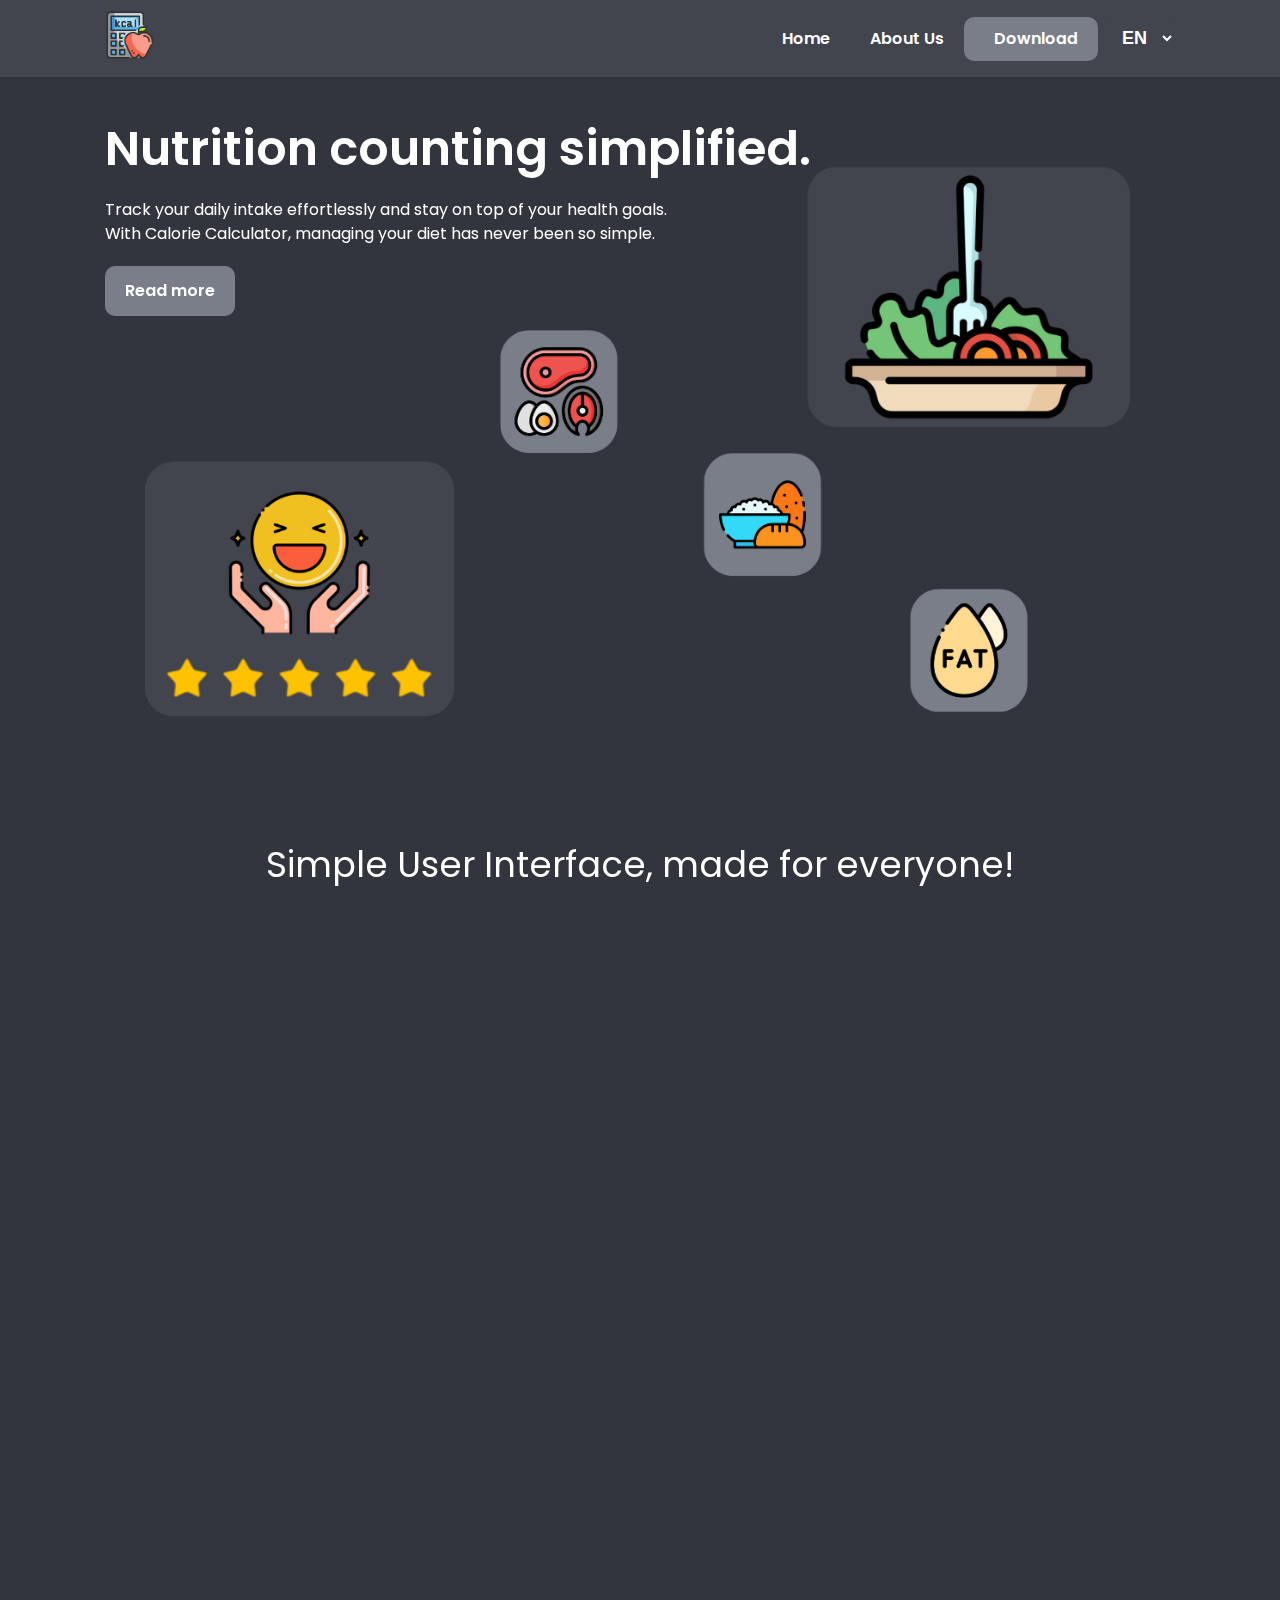
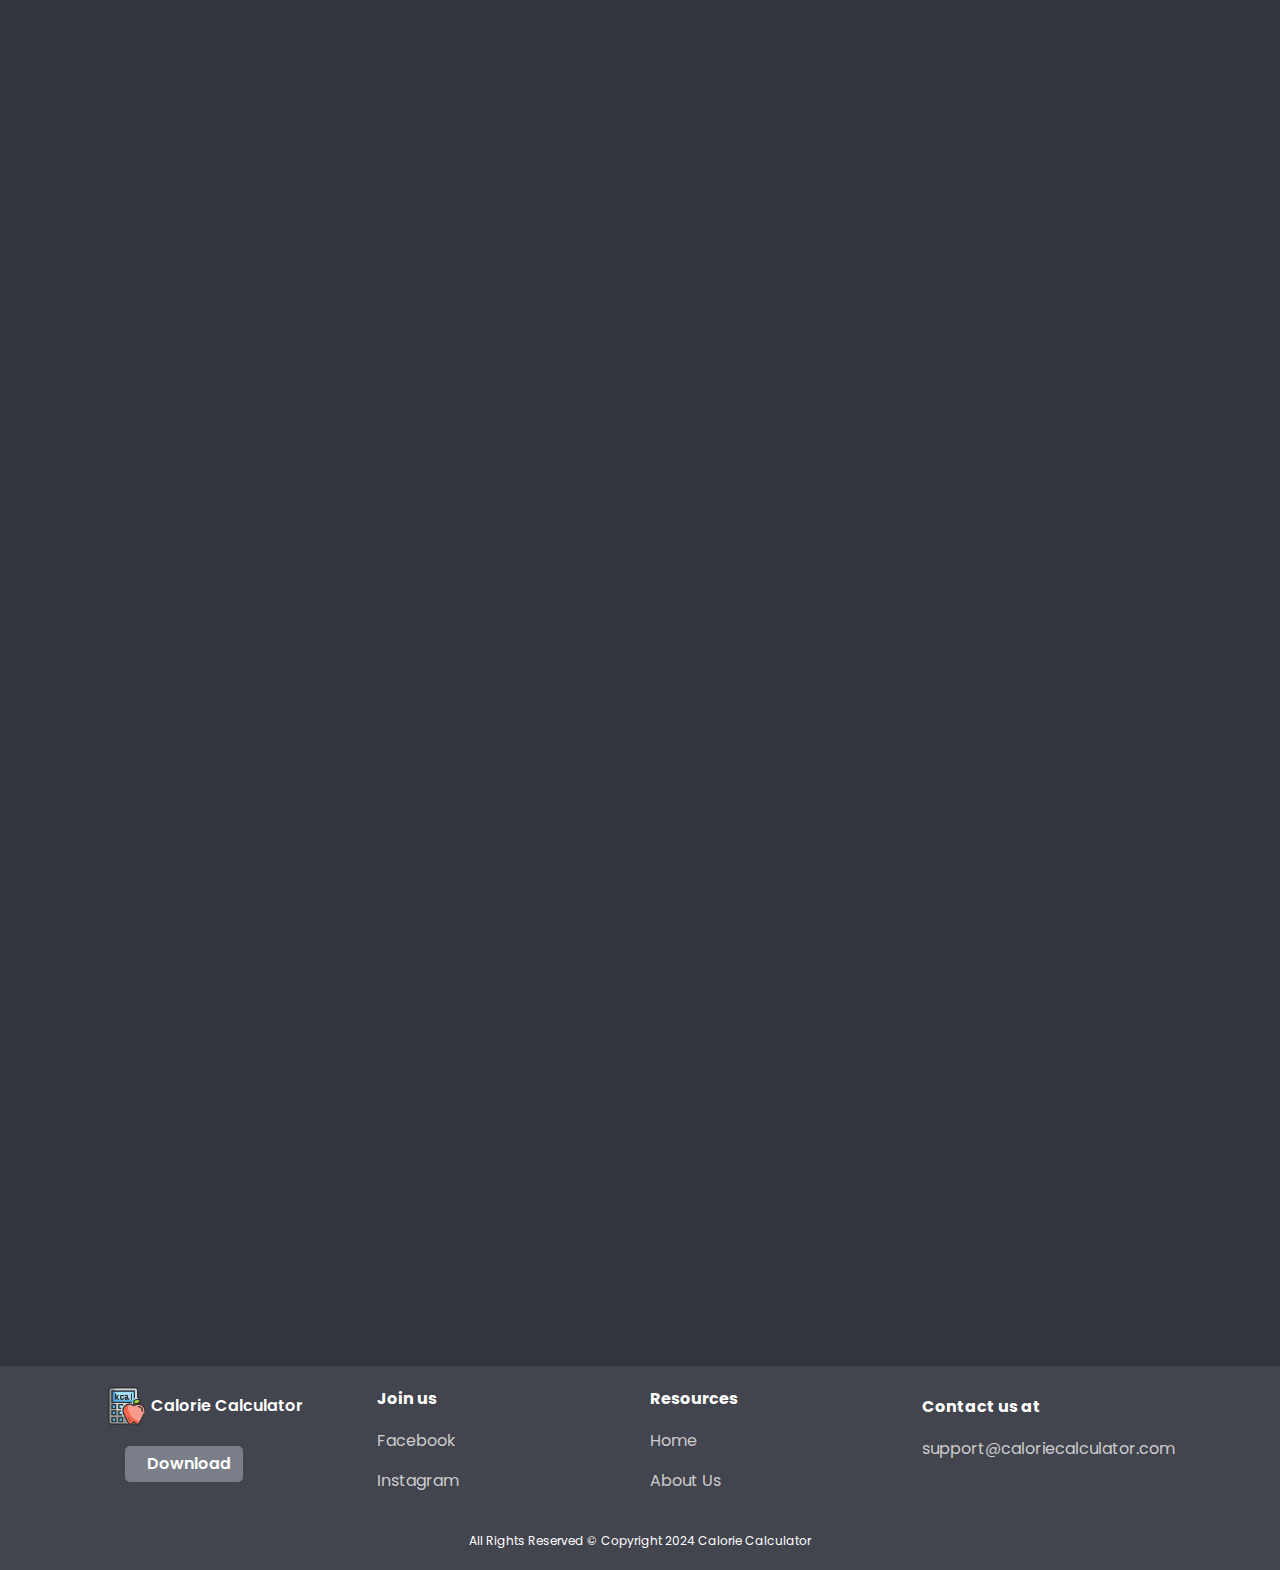
<file: index.html>
<!DOCTYPE html>
<html lang="en">
<head>
    <meta charset="UTF-8">
	<meta name="viewport" content="width=device-width, initial-scale=1">
    <title>Calorie Calculator - Google Play Application</title>
	<link rel="stylesheet" href="https://cdnjs.cloudflare.com/ajax/libs/font-awesome/6.6.0/css/all.min.css"
    integrity="sha512-Kc323vGBEqzTmouAECnVceyQqyqdsSiqLQISBL29aUW4U/M7pSPA/gEUZQqv1cwx4OnYxTxve5UMg5GT6L4JJg=="
    crossorigin="anonymous" referrerpolicy="no-referrer" />
	<link rel="preconnect" href="https://fonts.googleapis.com"/>
	<link rel="preconnect" href="https://fonts.gstatic.com" crossorigin/>
	<link href="https://fonts.googleapis.com/css2?family=Poppins:wght@300;400;600;700&display=swap"
	rel="stylesheet"/>
	<link rel="stylesheet" href="styles.css"/>
	<link rel="shortcut icon" href="images/icon.png" type="image/x-icon"/>
</head>
<body>

	<!--Navigation-bar-->
	<nav class="navbar">
		<div class="container">
				<div class="logo">
					<a href="index.html">
						<img src="images/icon.png" alt="icon" width="50" height="50">
					</a>
				</div>
			<div class="main-menu">
				<ul>
					<li>
						<a href="index.html" data-lang="home">Home</a>
					</li>
					<li>
						<a href="aboutus.html" data-lang="aboutUs">About Us</a>
					</li>
					<li>
						<a class="btn" href="https://play.google.com/store/apps/
						details?id=com.vgoychev.macroscalculator" data-lang="download"><i class="fas fa-download"></i> Download</a>
					</li>
					<li class="language-switcher">
						<select id="languageSelectMain">
							<option value="en">EN</option>
							<option value="bg">BG</option>
						</select>
					</li>
				</ul>
			</div>
			<!--Hamburger Button-->
			<button class="hamburger-button">
				<div class="hamburger-line"></div>
				<div class="hamburger-line"></div>
				<div class="hamburger-line"></div>
			</button>
			<div class="mobile-menu">
				<ul>
					<li>
						<a href="index.html" data-lang="home">Home</a>
					</li>
					<li>
						<a href="aboutus.html" data-lang="aboutUs">About Us</a>
					</li>
					<li>
						<a class="btn" href="https://play.google.com/store/apps/
						details?id=com.vgoychev.macroscalculator" data-lang="download"><i class="fas fa-download"></i> Download</a>
					</li>
					<li class="language-switcher">
						<select name="language-picker-select" id="languageSelectMobile">
							<option value="en">English</option>
							<option value="bg">Български</option>
						</select>
					</li>
				</ul>
			</div>
		</div>
	</nav>
	
	<!-- Hero -->
	<section class="hero">
		<div class="container-hero">
			<div class="hero-content">
				<h1 class="hero-heading text-xxl" data-lang="heroHeading">
					Nutrition counting simplified.
				</h1>
				<p class="hero-text" data-lang="heroText">
					Track your daily intake effortlessly and stay on top of your health goals. 
					With Calorie Calculator, managing your diet has never been so simple. 
				</p>
				<div class="hero-buttons">
					<a href="#description" class="btn" data-lang="readMore">
				 	Read more 
					</a>
				</div>
			</div>
		</div>
	</section>
	<!--Description-->
	<section class="description" id="description">
		<div class="container-sm">
			<h2 class="description-heading text-xl text-center" data-lang="simpleUI">
				Simple User Interface, made for everyone! <i class="fas fa-user-friends"></i>
			</h2>
		</div>
		<div class="container">
			<div class="dsc-content">
					<img src="images/dsc-bg.png" alt="description"
					class="description-preview"/>
			</div>
		</div>
	</section>

	<!--REVIEWS-->
	<section class="reviews">
		<div class="container">
			<h3 class="reviews-heading text-xl" data-lang="whatUsersThink">
			What users think about the App
			</h3>
		</div>
		<div class="reviews-grid">
			<div class="card">
				<p data-lang="firstUserText">
					"I love how easy this calorie calculator app is to use!
 					The interface is straightforward and clean, making it simple
  					to track my daily intake without any hassle. Highly recommend
   					for anyone looking to manage their diet effortlessly!"
				</p>
				<p>
					⭐⭐⭐⭐⭐ 5/5
				</p>
				<p data-lang="firstUserName">
					Isabella Konova -- via Google Play Store
				</p>
			</div>
			<div class="card">
				<p data-lang="secondUserText">
					"This app is fantastic! It has a simple, user-friendly design that makes tracking calories a breeze.
					 I appreciate not having to navigate through complicated menus.
					  It’s perfect for anyone wanting a straightforward calorie tracker."
				</p>
				<p>
					⭐⭐⭐⭐⭐ 5/5
				</p>
				<p data-lang="secondUserName">
					Angel Yordanov -- via Google Play Store
				</p>
			</div>
			<div class="card">
				<p data-lang="thirdUserText">
					"I’ve tried several calorie counting apps, but this one stands out for its simplicity.
					 The UI is very intuitive, and I can log my meals quickly and easily. 
					 Great for people who want an uncomplicated way to monitor their diet. 
					 Super easy to use!"
				</p>
				<p>
					⭐⭐⭐⭐⭐ 5/5
				</p>
				<p data-lang="thirdUserName">
					Emilia Luiz -- via Google Play Store
				</p>
			</div>
		</div>
	</section>

	<!--FAQ-->
	<section class="faq bg">
	<div class="container-sm">
		<h3 class="faq-heading text-xl text-center" data-lang="faq">
			Frequently Asked Questions
		</h3>
		<div class="faq-content">
			<div class="faq-group">
				<div class="faq-group-header">
					<h4 class="text-md" data-lang="fQ">
						Can I track other nutrients besides calories?
					</h4>
					<i class="fas fa-minus"></i>
				</div>
				<div class="faq-group-body open">
					<p data-lang="fQa">
						Yes, our app allows you to track various nutrients, including carbohydrates, proteins and fats.
						 When you add your meals, the app provides a detailed breakdown of all the nutrients to help you maintain a balanced diet.
					</p>
				</div>
			</div>
			<div class="faq-group">
				<div class="faq-group-header">
					<h4 class="text-md" data-lang="sQ">
						Is my data stored securely?
					</h4>
					<i class="fas fa-plus"></i>
				</div>
				<div class="faq-group-body">
					<p data-lang="sQa">
						Absolutely. All the data you input into the app is stored locally on your device.
						 We do not send your data to any external servers or store it in the cloud,
						  ensuring your privacy and security.
					</p>
				</div>
			</div>
			<div class="faq-group">
				<div class="faq-group-header">
					<h4 class="text-md" data-lang="tQ">
						Is the app free to use?
					</h4>
					<i class="fas fa-plus"></i>
				</div>
				<div class="faq-group-body">
					<p data-lang="tQa">
					Yes, the app is completely FREE to use! 
					It can be downloaded from the Google Play Store.
					</p>
				</div>
			</div>
			<div class="faq-group">
				<div class="faq-group-header">
					<h4 class="text-md" data-lang="fourthQ">
						Can I add new item to the menu list?
					</h4>
					<i class="fas fa-plus"></i>
				</div>
				<div class="faq-group-body">
					<p data-lang="fourthQa">
						Yes, by accessing the menu, on the left side there is a button which navigates you 
						to the "Add New Meal Screen". You add your custom meal by writing down name, fats, carbs
						 and proteins per 100g.
					</p>
				</div>
			</div>
			<div class="faq-group">
				<div class="faq-group-header">
					<h4 class="text-md" data-lang="fifthQ">
						Can I delete a meal from Today's meals list or Menu list?
					</h4>
					<i class="fas fa-plus"></i>
				</div>
				<div class="faq-group-body">
					<p data-lang="fifthQa">
						Yes, you can delete an item in Today's meals list by sliding to left. You can also delete a item which is in the Menu list 
						by clcking over the item and then clicking the delete button.
					</p>
				</div>
			</div>
		</div>
	</div>
	</section>
	<!--Footer-->
	<footer class="footer bg-light">
		<div class="container">
			<div class="footer-grid">
				<div>
					<div class="logo">
						<a href="index.html">
						<img src="images/icon.png" alt="logo" width="40" height="40">
						</a>
						<a href="index.html" data-lang="appName">Calorie Calculator</a>
					</div>
					<div class="card1">
						<a class="btn" href="https://play.google.com/store/apps/
						details?id=com.vgoychev.macroscalculator" data-lang="download"><i class="fas fa-download"></i> Download</a>
					</div>
				</div>
				<div>
					<h4 data-lang="joinUs">Join us</h4>
					<ul>
						<li><a href="https://www.facebook.com/profile.php?id=61564281238656">Facebook</a></li>
						<li><a href="https://www.instagram.com/caloriecalculator.app">Instagram</a></li>
					</ul>
				</div>
				<div>
					<h4 data-lang="resources">Resources</h4>
					<ul>
						<li><a href="index.html" data-lang="home">Home</a></li>
						<li><a href="aboutus.html" data-lang="aboutUs">About Us</a></li>
					</ul>
				</div>
				<div>
					<h4 data-lang="contact">Contact us at</h4>
					<ul>
						<li><a href="mailto:vladimirgoichev@gmail.com">support@caloriecalculator.com</a></li>
					</ul>
					<i class="fab fa-facebook"></i>
					<i class="fab fa-instagram"></i>
					<i class="fab fa-google"></i>
				</div>
			</div>
		</div>
		<p data-lang="copyright">All Rights Reserved &copy; Copyright 2024 Calorie Calculator</p>

	</footer>
<script defer src="script.js"></script>
</body>
</html>
</file>
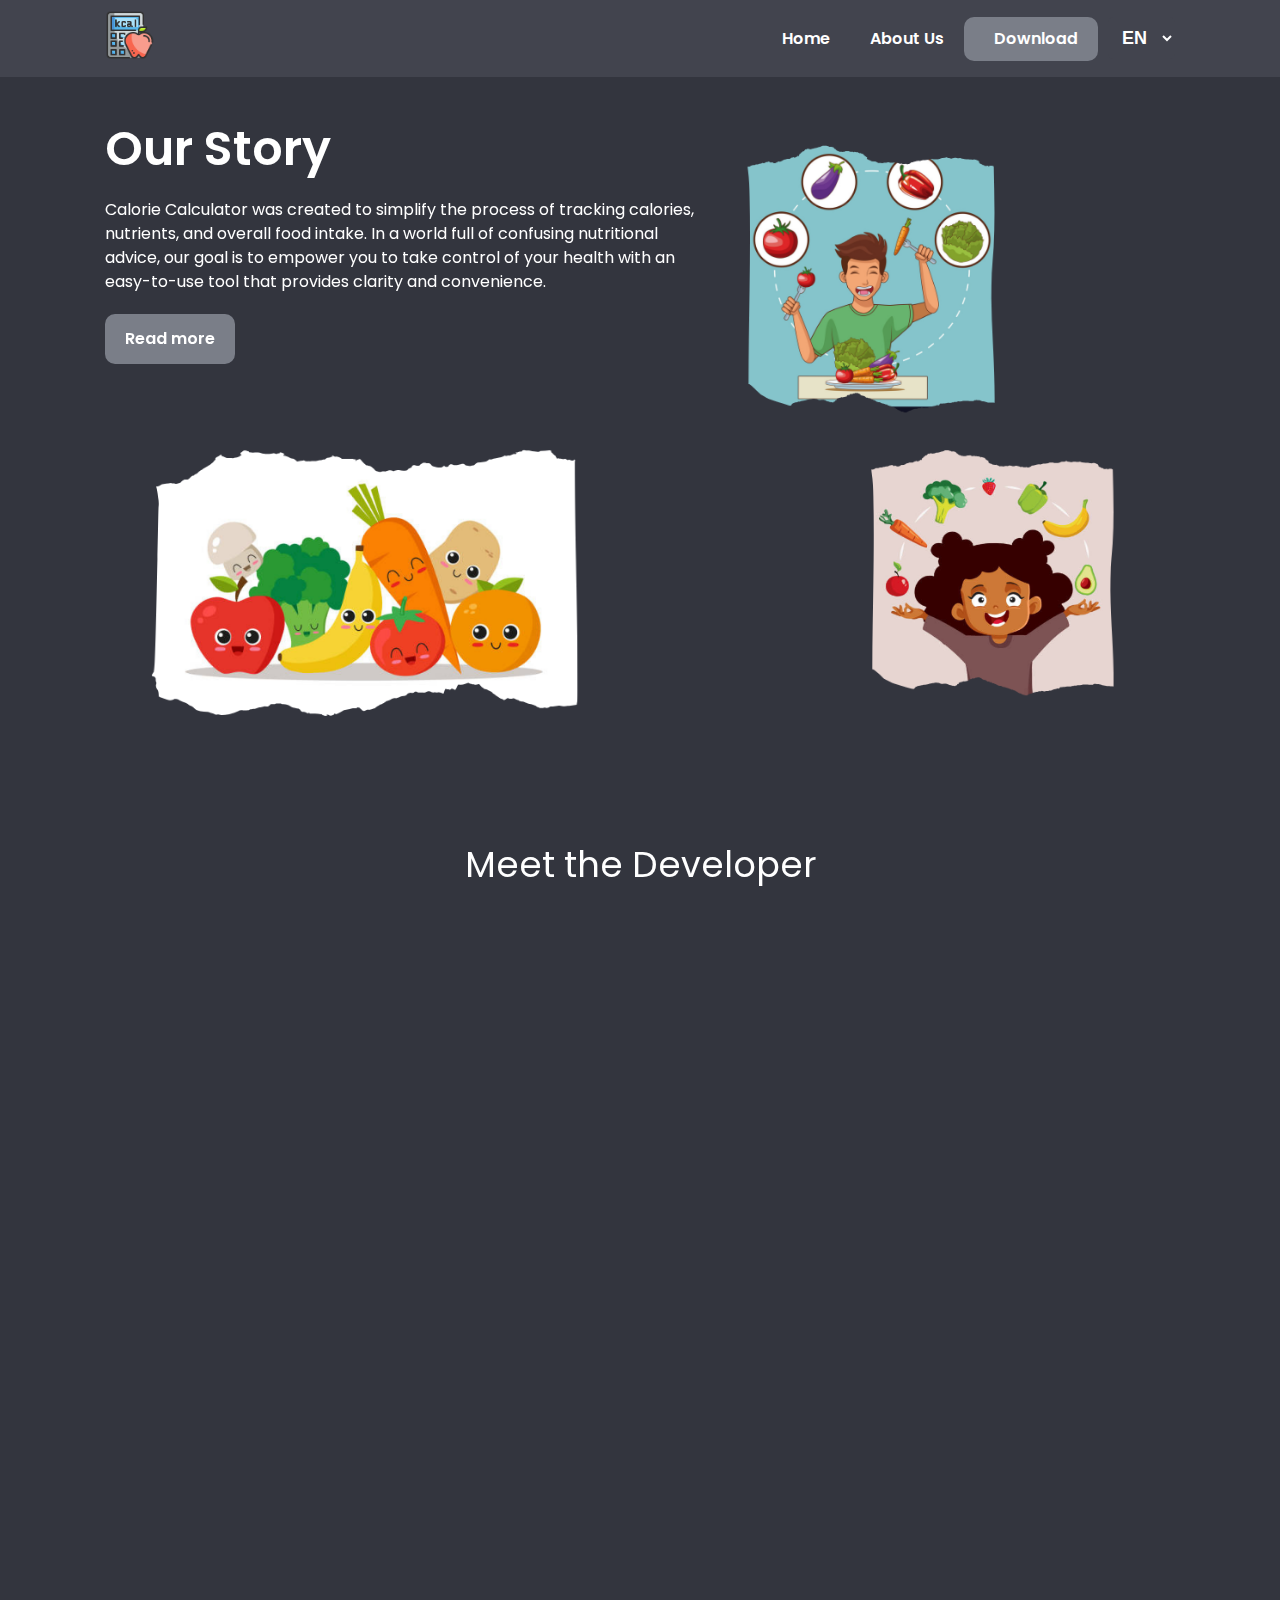
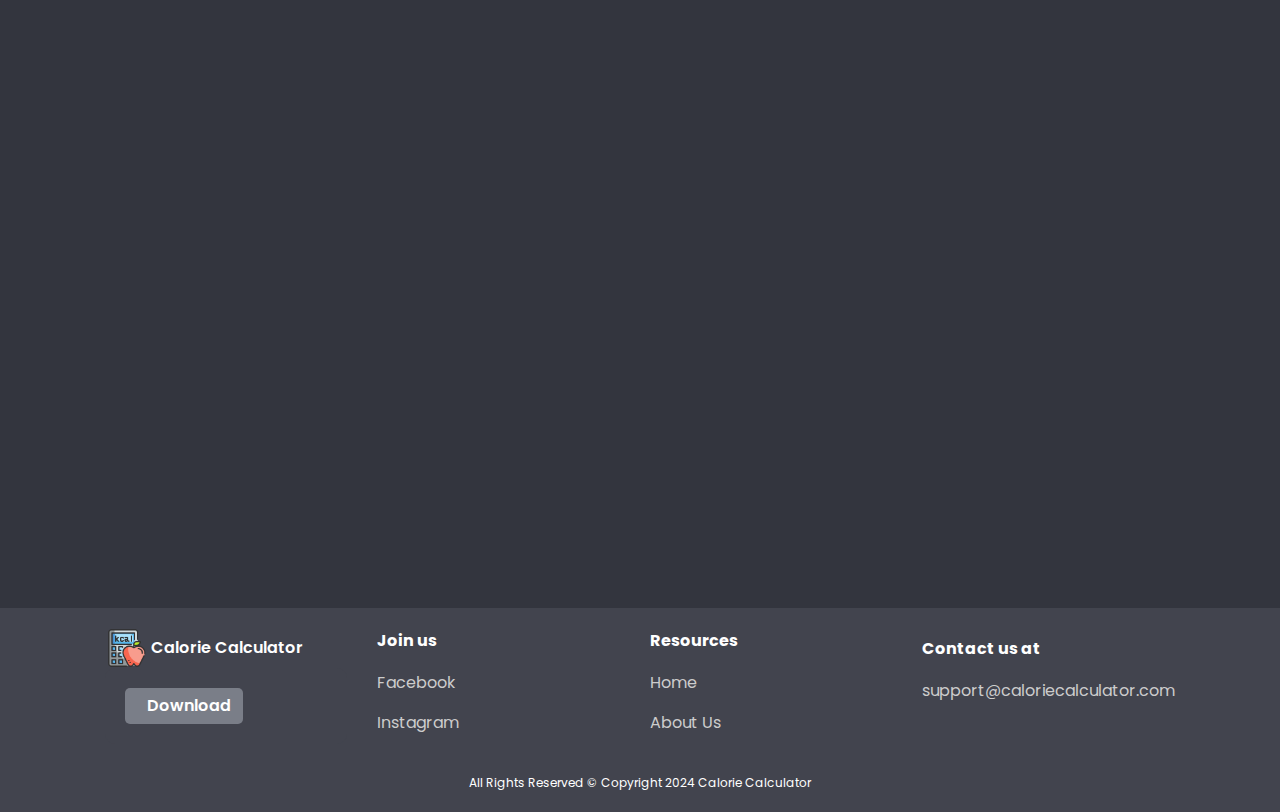
<file: aboutus.html>
<!DOCTYPE html>
<html lang="en">
    <head>
        <meta charset="UTF-8">
	    <meta name="viewport" content="width=device-width, initial-scale=1">
        <title>About Us - Calorie Calculator</title>
        <link rel="stylesheet" href="https://cdnjs.cloudflare.com/ajax/libs/font-awesome/6.6.0/css/all.min.css"
        integrity="sha512-Kc323vGBEqzTmouAECnVceyQqyqdsSiqLQISBL29aUW4U/M7pSPA/gEUZQqv1cwx4OnYxTxve5UMg5GT6L4JJg=="
        crossorigin="anonymous" referrerpolicy="no-referrer" />
	    <link rel="preconnect" href="https://fonts.googleapis.com"/>
	    <link rel="preconnect" href="https://fonts.gstatic.com" crossorigin/>
	    <link href="https://fonts.googleapis.com/css2?family=Poppins:wght@300;400;600;700&display=swap"
	    rel="stylesheet"/>
	    <link rel="stylesheet" href="styles-aboutus.css"/>
	    <link rel="shortcut icon" href="images/icon.png" type="image/x-icon"/>
    </head>
    <body>
        <!--NavigationBar-->
        <nav class="navbar">
            <div class="container">
                    <div class="logo">
                        <a href="index.html">
                            <img src="images/icon.png" alt="icon" width="50" height="50">
                        </a>
                    </div>
                <div class="main-menu">
                    <ul>
                        <li>
                            <a href="index.html" data-lang="home">Home</a>
                        </li>
                        <li>
                            <a href="aboutus.html" data-lang="aboutUs">About Us</a>
                        </li>
                        <li>
                            <a class="btn" href="https://play.google.com/store/apps/details?id=com.vgoychev.macroscalculator" data-lang="download">
                                <i class="fas fa-download"></i> Download</a>
                        </li>
                        <li class="language-switcher">
                            <select id="languageSelectMain">
                                <option value="en">EN</option>
                                <option value="bg">BG</option>
                            </select>
                        </li>
                    </ul>
                </div>
                <!--Hamburger Button-->
                <button class="hamburger-button">
                    <div class="hamburger-line"></div>
                    <div class="hamburger-line"></div>
                    <div class="hamburger-line"></div>
                </button>
                <div class="mobile-menu">
                    <ul>
                        <li>
                            <a href="index.html" data-lang="home">Home</a>
                        </li>
                        <li>
                            <a href="aboutus.html" data-lang="aboutUs">About Us</a>
                        </li>
                        <li>
                            <a class="btn" href="https://play.google.com/store/apps/details?id=com.vgoychev.macroscalculator" data-lang="download">
                                <i class="fas fa-download"></i> Download</a>
                        </li>
                        <li class="language-switcher">
                            <select id="languageSelectMobile">
                                <option value="en">English</option>
                                <option value="bg">Български</option>
                            </select>
                        </li>
                    </ul>
                </div>
            </div>
        </nav>
        <!-- Hero -->
	    <section class="hero">
		    <div class="container-hero">
			    <div class="hero-content">
				    <h1 class="hero-heading text-xxl" data-lang="heroHeading">
				        Our Story
				    </h1>
				    <p class="hero-text" data-lang="heroText">
                        Calorie Calculator was created to simplify the process of tracking calories, nutrients, 
                        and overall food intake. In a world full of confusing nutritional advice, our goal is 
                        to empower you to take control of your health with an easy-to-use tool 
                        that provides clarity and convenience.			    
                    </p>
				    <div class="hero-buttons">
				        <a href="#description" class="btn" data-lang="readMore">
				            Read more 
				        </a>
			        </div>
		        </div>
            </div>
	    </section>
        <!--Description-->
        <section class="description" id="description">
            <div class="container-sm">
                <h2 class="description-heading text-xl text-center" data-lang="meetTheDev">
                    Meet the Developer
                </h2>
                <div class="dsc-content">
                    <img src="images/developer-2.jpg" width="280px" height="300px" alt="description"
                        class="description-preview" style="border-radius: 15px;" />
                    <p class="dsc-text text-center" data-lang="devDescription">
                    Vladimir Goychev, also known as VGoychev, is the creator behind Calorie Calculator.<br><br> 
                    Combining his passion for technology and fitness, he developed this app to help users easily 
                    achieve their health goals. As the sole developer, he has put his heart into crafting a user-friendly, 
                    reliable tool for anyone on a fitness journey.
                    </p>
                </div>
            </div>
        </section>
        <!--Features-->
        <section class="features">
            <div class="container">
                <h2 class="features-heading text-xl" data-lang="ourFeatures">
                    Our Features
                </h2>
                <div class="features-grid">
                    <div class="card">
                        <p data-lang="ff">
                            Accurate Counting<br><br><i>- Easily track the calories of everything you eat daily.</i>
                        </p>
                    </div>
                    <div class="card">
                        <p data-lang="sf">
                            Nutritional Information<br><br><i>- Get insights into the nutrients you consume, including proteins, fats and carbohydrates.</i>
                        </p>
                    </div>
                    <div class="card">
                        <p data-lang="tf">
                            Personalized Goals<br><br><i>- Set your calorie intake based on your specific health goals, whether it’s losing weight, 
                            gaining muscle, or maintaining your current weight.</i>
                        </p>
                    </div>
                    <div class="card">
                        <p data-lang="fourthf">
                            User-Friendly Interface<br><br><i>- A clean and intuitive design that makes tracking your diet simple and stress-free.</i>
                        </p>
                    </div>
                </div>
            </div>
        </section>
        <!--GET IN TOUCH-->
        <section class="git">
            <div class="container">
                <h2 class="git-heading text-xl text-center" data-lang="gitHeading">
                    Get in Touch <i class="fas fa-user-friends"></i>
                </h2>
                <div class="git-content">
                    <p class="git-text" data-lang="gitText">
                        Have questions, suggestions, or feedback? We’d love to hear from you! 
                        Feel free to reach out at <a href="mailto:vladimirgoichev@gmail.com"><b>support@caloriecalculator.com.</b></a>
                        <br><br>
                        Thank you for choosing Calorie Calculator as your trusted health companion. Together, let’s make every calorie count!
                    </p>
                </div>
            </div>
        </section>
        <!--Footer-->
        <footer class="footer bg-light">
            <div class="container">
                <div class="footer-grid">
                    <div>
                        <div class="logo">
                            <a href="index.html">
                            <img src="images/icon.png" alt="logo" width="40" height="40">
                            </a>
                            <a href="index.html" data-lang="appName">Calorie Calculator</a>
                        </div>
                        <div class="card1">
                            <a class="btn" href="https://play.google.com/store/apps/details?id=com.vgoychev.macroscalculator" data-lang="download"><i class="fas fa-download"></i> Download</a>
                        </div>
                    </div>
                    <div>
                        <h4 data-lang="joinUs">Join us</h4>
                        <ul>
                            <li><a href="https://www.facebook.com/profile.php?id=61564281238656">Facebook</a></li>
                            <li><a href="https://www.instagram.com/caloriecalculator.app">Instagram</a></li>
                        </ul>
                    </div>
                    <div>
                        <h4 data-lang="resources">Resources</h4>
                        <ul>
                            <li><a href="index.html" data-lang="home">Home</a></li>
                            <li><a href="aboutus.html" data-lang="aboutUs">About Us</a></li>
                        </ul>
                    </div>
                    <div>
                        <h4 data-lang="contact">Contact us at</h4>
                        <ul>
                            <li><a href="mailto:vladimirgoichev@gmail.com">support@caloriecalculator.com</a></li>
                        </ul>
                        <i class="fab fa-facebook"></i>
                        <i class="fab fa-instagram"></i>
                        <i class="fab fa-google"></i>
                    </div>
                </div>
            </div>
            <p data-lang="copyright">All Rights Reserved &copy; Copyright 2024 Calorie Calculator</p>
        </footer>
        <script src="script-aboutus.js"></script>
    </body>
</html>
</file>
<file: styles.css>
@import url(https://necolas.github.io/normalize.css/8.0.1/normalize.css);
* {
	box-sizing: border-box;
	margin:0;
	padding:0;
}

:root {
	--primary-color: #4891ff;
	--gray-color: #7a7e88;
	--primary-background: #33353e;
	--navbar-background: #42444e;
}

html {
    scroll-behavior: smooth;
}

body{
	font-family:'Poppins', sans-serif;
	font-size:16px;
	line-height:1.5;
	background: var(--primary-background);
	overflow-x: hidden;
}

a{
	text-decoration: none;
	color:#fff
}

ul{
	list-style:none;
}
img{
	
	max-width:100%;
}

	/* NavBar */
.navbar {
	background: var(--navbar-background);
	padding: 10px;
	position: fixed;
	top: 0; /* Initially hide the navbar above the viewport */
	left: 0;
	right: 0;
	transition: top 0.5s; /* Smooth transition for sliding effect */
	z-index: 1000;
}
.navbar .container {
	display: flex;
	justify-content: space-between;
	align-items: center;
}
.navbar .main-menu ul {
	display: flex;
}
.navbar ul li a  {
	padding: 10px 20px;
	display: block;
	font-weight: 600;
	transition: 0.5s;
}
.navbar ul li a:hover {
	color: var(--primary-color);
}

.navbar ul li a i select {
	margin-right: 10px;
}

.navbar ul li:last-child a {
	margin-left:10px;
}
.navbar.show {
    top: 0; /* Show the navbar */
}
.navbar.hide{
	top:-100px;
}
.language-switcher select{
	padding: 10px;
	display: flex;
	margin-left: 10px;
	font-size: 18px;
	justify-content: space-between;
	align-items: center;
	font-weight: 600;
	transition: 0.5s;
    background: var(--navbar-background);
    color: #fff;
    border: none;
    border-radius: 5px;
    cursor: pointer;
}
.option{
	padding: 20px;
}

	/*HERO*/
.hero {
	margin-bottom: 50px;
	padding-top: 80px;
}

.container-hero{
	max-width: 1100px;
	margin:0 auto;
	padding: 0 15px;
	background: url('images/hero-bg.png') no-repeat;
	background-size: contain;
	background-position: center bottom;
	height: 620px;
	opacity: 0;
	filter: blur(5px);
	transform: translateX(-100%);
    transition: all 1s;
	transition-delay: 200ms;
}
.container-hero.show {
	opacity: 1;
	filter: blur(0);
	transform: translateX(0);
  }
  
  .hero-heading,
  .hero-buttons {
	opacity: 0;
	filter: blur(5px);
	transform: translateX(-100%);
	transition: opacity 1s, transform 1s;
  }
  
  .container-hero.show .hero-heading {
	opacity: 1;
	filter: blur(0);
	transform: translateX(0);
	transition-delay: 400ms;
  }
  
  .container-hero.show .hero-text {
	opacity: 1;
	filter: blur(0);
	transform: translateX(0);
	transition-delay: 600ms;
  }
  
  .container-hero.show .hero-buttons {
	opacity: 1;
	filter: blur(0);
	transform: translateX(0);
	transition-delay: 800ms;
  }

.hero-content {
	width: 70%;
}
.hero .hero-text {
	width: 80%;
	margin-bottom: 20px;
	opacity: 0;
	filter: blur(5px);
	transform: translateX(-100%);
	transition: opacity 1s, transform 1s;
}
.hero h1 {
	color: #fff;
}
.hero p{
	color: #fff;
}
	/*DESCRIPTION*/
.description {
	padding: 10px 0 40px;

}
.description-heading {
	color: #fff;
	opacity: 0;
	filter: blur(5px);
	transform: translateX(-100%);
    transition: all 1s;
}

.dsc-content{
	display: flex;
	flex-direction: column;
	align-items: center;
	padding: 20px;
	opacity: 0;
	filter: blur(5px);
	transform: translateX(-100%);
    transition: all 1s;
	transition-delay: 400ms;
}
.description-preview{
	margin-bottom: 20px;
}
	/*REVIEWS*/
.reviews {
	color: #fff;
	padding: 40px 0;
}
.reviews-heading {
	width: 700px;
	margin-bottom: 40px;
	opacity: 0;
	filter: blur(5px);
	transform: translateX(-100%);
    transition: all 1s;
}
.reviews-grid{
	display: grid;
	grid-template-columns: repeat(3, 1fr);
	gap: 30px;
}
.reviews .card p:nth-child(2){
	margin-top: 30px;
	font-weight: bold;
}
.reviews .card p:nth-child(3){
	font-weight: bold;
}
.reviews .card:nth-child(1){
	transition-delay: 400ms;
}
.reviews .card:nth-child(2){
	transition-delay: 600ms;
}
.reviews .card:nth-child(3){
	transition-delay: 800ms;
}

	/* FAQ */
.faq {
	padding: 40px 0;
	color: #fff;
}
.faq-heading{
	opacity: 0;
	filter: blur(5px);
	transform: translateX(-100%);
    transition: all 1s;
}
.faq-group{
	border-bottom: 1px solid #ccc;
	padding-bottom: 20px;
	opacity: 0;
	filter: blur(5px);
	transform: translateX(-100%);
    transition: all 1s;
}
.faq-group:nth-child(2){
	transition-delay: 400ms;
}
.faq-group:nth-child(3){
	transition-delay: 600ms;
}
.faq-group:nth-child(4){
	transition-delay: 800ms;
}
.faq-group:nth-child(5){
	transition-delay: 1000ms;
}
.faq .faq-group .faq-group-header {
	padding: 20px 0;
	margin-bottom: 15px;
	position: relative;
}
.faq .faq-group .faq-group-header h4 {
	font-weight: 600;
	width: 95%;
}
.faq .faq-group .faq-group-header i {
	position: absolute;
	right: 0;
	top: 35px;
	font-size: 1.3 rem;
	cursor: pointer;
}
.faq .faq-group .faq-group-body {
	display: none;
}
.faq .faq-group .faq-group-body.open {
	display: block;
}
	 /* Footer */
.footer{
	padding: 20px 0;
}
.footer p {
	font-size: 12px;
	display: flex;
	flex-direction: column;
	align-items: center;
	margin-top: 30px;
}
.footer h4{
	margin-bottom: 10px;

}
.footer ul li {
	line-height: 2.5;
}
.footer i{
	margin-right: 10px;
}
.footer-grid{
	display: grid;
	grid-template-columns: 1fr 1fr 1fr 1fr ;
	gap: 30px;
	justify-content: center;
	align-items: center;
}
.footer a {
	color: #ccc;
}
.footer a:hover{
	color: var(--primary-color);
	transition: 0.5s;
}
.footer-grid .logo a {
	color:#fff;
    padding: 0px 2px;
    display: flex;
    align-items: center; /* Center text vertically */
    font-weight: 600;
    transition: color 0.5s;
    font-size: 16px;
    text-decoration: none; /* Remove underline */
}
.footer-grid .logo a:hover {
	color: var(--primary-color);
	transition: 0.5s;
}
.footer-grid .logo {
	display: flex;
	align-items: center;
}
.footer-grid .btn {
	background-color: var(--gray-color); /* Define primary color */
	color: #fff;
	padding: 6px 12px;
	border-radius: 5px;
	text-decoration: none;
	display: inline-block;
	transition: background-color 0.3s;
}
.footer .card {
	margin: 20px 30px 30px 0;
}
.footer input[type='email'] {
	width: 100%;
	padding: 10px;
	border: 1px solid #ccc;
	border-radius: 5px;
	margin: 20px 0;
}
	/*Utility Classes*/
.container {
	max-width: 1100px;
	margin:0 auto;
	padding: 0 15px;
	
}
.container-sm {
	max-width: 800px;
	margin:0 auto;
	padding: 0 15px;
	
}
	/*Buttons*/
.btn{
	display: inline-block;
	padding: 13px 20px;
	background: var(--gray-color);
	font-weight: 600;
	text-decoration: none;
	border: none;
	border-radius: 10px;
	cursor: pointer;
	transition: 0.5s;
}

.btn:hover {
	opacity: 0.8;
	color: var(--primary-color);
	transition: 0.5s;
}
.btn i{
	margin-right: 10px;
}
.btn-primary {
	background: var(--gray-color);
	color: #fff
}

.btn-dark {
	background: var(--background-color);
}

.btn-block {
	display: block;
	width: 100%;
}
	/*TEXT*/
.text-xxl {
	font-size: 3rem;
	line-height: 1.2;
	font-weight: 600;
	margin: 40px 0 20px;
}
.text-xl {
	font-size: 2.2rem;
	line-height: 1.4;
	font-weight: normal;
	margin: 40px 0 20px;
}

.text-lg {
	font-size: 1.8rem;
	line-height: 1.4;
	font-weight: normal;
	margin: 30px 0 20px;
}

.text-md {
	font-size: 1.2rem;
	line-height: 1.4;
	font-weight: normal;
	margin: 20px 0 10px;
}

.text-sm {
	font-size: 0.9rem;
	line-height: 1.4;
	font-weight: normal;
	margin: 10px 0 5px;
}

.text-center {
	text-align: center;
}

	/*BACKGROUND*/
.bg-primary {
	background: var(--primary-background);
	color:#fff;
}
.bg-light {
	background: var(--navbar-background);
	color:#fff;
}
.bg-dark {
	background: var(--primary-background);
	color:#fff;
}

 /*CARD*/
.card {
	background: var(--navbar-background);
	max-width: 700px;
	border-radius: 10px;
	padding: 20px;
	opacity: 0;
	filter: blur(5px);
	transform: translateX(-100%);
    transition: all 1s;
}
.card1{
	background: var(--navbar-background);
	max-width: 700px;
	border-radius: 10px;
	padding: 20px;
}
.show{
	opacity: 1;
	filter:blur(0);
	transform: translateX(0);
}
/* Hamburger Button */
.hamburger-button {
	display: none;
	background: none;
	border: none;
	cursor: pointer;
	padding: 10px;
	z-index: 1000;
}

.hamburger-button .hamburger-line {
	width: 30px;
	height: 3px;
	background: #fff;
	margin: 6px 0;

}
.mobile-menu {
	position: fixed;
	top: 0;
	right: -300px;
	width: 250px;
	height: 100%;
	z-index: 100;
	background: var(--navbar-background);
	box-shadow: 0px 0px 10px rgba(0, 0, 0, 0.2);
	transition: right 0.3s ease-in-out;
	
}
.mobile-menu.active {
	right: 0;
}
.mobile-menu ul {
	margin-top: 100px;
	padding-right: 10px;

}
.mobile-menu ul li{
	margin: 10px 0;
	display: flex;
	align-items: center;
	
}
.mobile-menu ul li a {
	font-size: 20px;
	transition: 0.3s;
}
/*Media Queries */
@media (max-width: 960px) {
	.text-xxl {
		font-size: 2.5rem;
	}
}
@media (max-width: 670px) {
	.navbar .main-menu {
		display: none;
	}
	.navbar .logo-name {
		display: none;
	}
	.navbar .hamburger-button {
		display: block;
	}
	.navbar .language-switcher select {
        padding: 8px; /* Increase padding for a larger clickable area */
        font-size: 18px; /* Larger font size for better readability */
        width: 160px; /* Increase width for more space */
        height: 45px; /* Increase height for better touch accessibility */
        background-color: var(--navbar-background); /* Ensure it matches the navbar */
        color: #fff;
        border: none;
        border-radius: 8px; /* Slightly round the corners for a better look */
        cursor: pointer;
    }

    .navbar .language-switcher select:focus {
        outline: none; /* Remove the default outline */
        box-shadow: 0 0 5px var(--primary-color); /* Add a subtle shadow on focus */
    }
	.container-hero {
		background: url('images/hero-bg-mobile.png') no-repeat;
		background-size: 380px 290px;
		background-position: bottom;
		height: 570px;
	}
	.hero .hero-content {
		width: 100%;
		text-align: center;
	}
	.hero .hero-buttons .btn{
		margin-bottom: 10px;
		display: block;
		width: 100%;
	}
	.hero .hero-text {
		width: 100%;
		text-align: center;
	}
	.reviews .reviews-heading {
		max-width: 100%;
		text-align: center;
	}
	.reviews .reviews-grid, .footer-grid {
		grid-template-columns: 1fr;
	}
	.footer .card {
		margin: 0;
	}
	.footer .footer-grid > div {
		text-align: center;
	}
	.footer .footer-grid > div h4 {
		margin: 0; /* Removes default margin to ensure proper alignment */
		/* Additional styling if needed */
	}
	.footer .footer-grid .btn {
        display:flex; /* Ensure button size adjusts properly */
        justify-content: center; /* Center text inside button */
        margin-top: 10px; /* Add margin if needed for spacing */
    }
	/*Text*/
	.text-xl{
		font-size: 1.9rem;
	}
	.text-lg {
		font-size: 1.5rem;
	}
	.text-md {
		font-size: 1.1rem;
	}
}
@media (max-width: 500px) {
	.text-xxl {
		font-size: 2rem;
	}
}
@media (prefers-reduced-motion){
	.reviews .card {
		transition: none;
	}
	.hero-content {
		transition: none;
	}
}
.fade-in {
    animation: fadeIn 1s ease-in-out forwards;
}
@keyframes fadeIn {
    from {
        opacity: 0;
    }
    to {
        opacity: 1;
    }
}
</file>
<file: styles-aboutus.css>
@import url(https://necolas.github.io/normalize.css/8.0.1/normalize.css);
* {
	box-sizing: border-box;
	margin:0;
	padding:0;
}

:root {
	--primary-color: #4891ff;
	--gray-color: #7a7e88;
	--primary-background: #33353e;
	--navbar-background: #42444e;
}

html {
    scroll-behavior: smooth;
}

body{
	font-family:'Poppins', sans-serif;
	font-size:16px;
	line-height:1.5;
	background: var(--primary-background);
	overflow-x: hidden;
}

a{
	text-decoration: none;
	color:#fff
}

ul{
	list-style:none;
}
img{
	
	max-width:100%;
}

	/* NavBar */
.navbar {
	background: var(--navbar-background);
	padding: 10px;
	position: fixed;
	top: 0; /* Initially hide the navbar above the viewport */
	left: 0;
	right: 0;
	transition: top 0.5s; /* Smooth transition for sliding effect */
	z-index: 1000;
}
.navbar .container {
	display: flex;
	justify-content: space-between;
	align-items: center;
}
.navbar .main-menu ul {
	display: flex;
}
.navbar ul li a {
	padding: 10px 20px;
	display: block;
	font-weight: 600;
	transition: 0.5s;
}
.navbar ul li a:hover {
	color: var(--primary-color);
}

.navbar ul li a i {
	margin-right: 10px;
}

.navbar ul li:last-child a {
	margin-left:10px;
}
.navbar.show {
    top: 0; /* Show the navbar */
}
.navbar.hide{
	top:-100px;
}
.language-switcher select{
	padding: 10px;
	display: flex;
	margin-left: 10px;
	font-size: 18px;
	justify-content: space-between;
	align-items: center;
	font-weight: 600;
	transition: 0.5s;
    background: var(--navbar-background);
    color: #fff;
    border: none;
    border-radius: 5px;
    cursor: pointer;
}
.option{
	padding: 20px;
}
	/*HERO*/
.hero {
	margin-bottom: 50px;
	padding-top: 80px;
}

.container-hero{
	max-width: 1100px;
	margin:0 auto;
	padding: 0 15px;
	background: url('images/hero-bg-aboutus.png') no-repeat;
	background-size: contain;
	background-position: center bottom;
	height: 620px;
    opacity: 0;
	filter: blur(5px);
	transform: translateX(-100%);
    transition: all 1s;
	transition-delay: 200ms;
}
.container-hero.show {
	opacity: 1;
	filter: blur(0);
	transform: translateX(0);
  }

.hero .hero-content {
	width: 70%;
}
.hero-heading,
.hero-buttons {
	opacity: 0;
	filter: blur(5px);
	transform: translateX(-100%);
	transition: opacity 1s, transform 1s;
  }
.hero .hero-text {
	width: 80%;
	margin-bottom: 20px;
	opacity: 0;
	filter: blur(5px);
	transform: translateX(-100%);
	transition: opacity 1s, transform 1s;
}
.container-hero.show .hero-heading {
	opacity: 1;
	filter: blur(0);
	transform: translateX(0);
	transition-delay: 400ms;
} 
.container-hero.show .hero-text {
	opacity: 1;
	filter: blur(0);
	transform: translateX(0);
	transition-delay: 600ms;
}
.container-hero.show .hero-buttons {
	opacity: 1;
	filter: blur(0);
	transform: translateX(0);
	transition-delay: 800ms;
}
.hero h1 {
	color: #fff;
}
.hero p{
	color: #fff;
}
	/*DESCRIPTION*/
.description {
	padding: 10px 0 40px;
}
.description-heading{
	color: #fff;
	opacity: 0;
	filter: blur(5px);
	transform: translateX(-100%);
	transition: opacity 1s, transform 1s;
}
.dsc-text{
    color:#fff;
    width: 70%;
    padding: 20px;
    text-align: center;
	opacity: 0;
	filter: blur(5px);
	transform: translateX(-100%);
	transition: opacity 1s, transform 1s;
	transition-delay: 800ms;
}

.dsc-content{
	display: flex;
	flex-direction: column;
	align-items: center;
}
.description-preview{
	margin-bottom: 20px;
	opacity: 0;
	filter: blur(5px);
	transform: translateX(-100%);
	transition: opacity 1s, transform 1s;
	transition-delay: 400ms;
}
	/*FEATURES*/
.features {
	color: #fff;
	padding: 40px 0;
}
.features-heading {
	width: 700px;
	margin-bottom: 40px;
	opacity: 0;
	filter: blur(5px);
	transform: translateX(-100%);
	transition: opacity 1s, transform 1s;
}
.features-grid{
	display: grid;
	grid-template-columns: repeat(4, 1fr);
	gap: 30px;
    width: 100%;
    text-align: center;
}
.features .card:nth-child(1){
	transition-delay: 400ms;
}
.features .card:nth-child(2){
	transition-delay: 600ms;
}
.features .card:nth-child(3){
	transition-delay: 800ms;
}
.features .card:nth-child(4){
	transition-delay: 1000ms;
}
/*GET IN TOUCH*/
.git {
    padding: 40px 0 40px;
}
.git-heading{
    color:#fff;
	opacity: 0;
	filter: blur(5px);
	transform: translateX(-100%);
	transition: opacity 1s, transform 1s;
}
.git-text{
    color:#fff;
    width: 70%;
	opacity: 0;
	filter: blur(5px);
	transform: translateX(-100%);
	transition: opacity 1s, transform 1s;
	transition-delay: 400ms;
}   
.git-content{
    display: flex;
    flex-direction: column;
    align-items: center;
    text-align: center;
}
	 /* Footer */
.footer{
	padding: 20px 0;
}
.footer p {
	font-size: 12px;
	display: flex;
	flex-direction: column;
	align-items: center;
	margin-top: 30px;
}
.footer h4{
	margin-bottom: 10px;

}
.footer ul li {
	line-height: 2.5;
}
.footer i{
	margin-right: 10px;
}
.footer-grid{
	display: grid;
	grid-template-columns: 1fr 1fr 1fr 1fr ;
	gap: 30px;
	justify-content: center;
	align-items: center;
}
.footer a {
	color: #ccc;
}
.footer a:hover{
	color: var(--primary-color);
	transition: 0.5s;
}
.footer-grid .logo a {
	color:#fff;
    padding: 0px 2px;
    display: flex;
    align-items: center; /* Center text vertically */
    font-weight: 600;
    transition: color 0.5s;
    font-size: 16px;
    text-decoration: none; /* Remove underline */
}
.footer-grid .logo a:hover {
	color: var(--primary-color);
	transition: 0.5s;
}
.footer-grid .logo {
	display: flex;
	align-items: center;
}
.footer-grid .btn {
	background-color: var(--gray-color); /* Define primary color */
	color: #fff;
	padding: 6px 12px;
	border-radius: 5px;
	text-decoration: none;
	display: inline-block;
	transition: background-color 0.3s;
}
.footer .card {
	margin: 20px 30px 30px 0;
}
.footer input[type='email'] {
	width: 100%;
	padding: 10px;
	border: 1px solid #ccc;
	border-radius: 5px;
	margin: 20px 0;
}
	/*Utility Classes*/
.container {
	max-width: 1100px;
	margin:0 auto;
	padding: 0 15px;
	
}
.container-sm {
	max-width: 800px;
	margin:0 auto;
	padding: 0 15px;
	
}
	/*Buttons*/
.btn{
	display: inline-block;
	padding: 13px 20px;
	background: var(--gray-color);
	font-weight: 600;
	text-decoration: none;
	border: none;
	border-radius: 10px;
	cursor: pointer;
	transition: 0.5s;
}

.btn:hover {
	opacity: 0.8;
	color: var(--primary-color);
	transition: 0.5s;
}

.btn-primary {
	background: var(--gray-color);
	color: #fff
}

.btn-dark {
	background: var(--background-color);
}

.btn-block {
	display: block;
	width: 100%;
}
	/*TEXT*/
.text-xxl {
	font-size: 3rem;
	line-height: 1.2;
	font-weight: 600;
	margin: 40px 0 20px;
}
.text-xl {
	font-size: 2.2rem;
	line-height: 1.4;
	font-weight: normal;
	margin: 40px 0 20px;
}

.text-lg {
	font-size: 1.8rem;
	line-height: 1.4;
	font-weight: normal;
	margin: 30px 0 20px;
}

.text-md {
	font-size: 1.2rem;
	line-height: 1.4;
	font-weight: normal;
	margin: 20px 0 10px;
}

.text-sm {
	font-size: 0.9rem;
	line-height: 1.4;
	font-weight: normal;
	margin: 10px 0 5px;
}

.text-center {
	text-align: center;
}

	/*BACKGROUND*/
.bg-primary {
	background: var(--primary-background);
	color:#fff;
}
.bg-light {
	background: var(--navbar-background);
	color:#fff;
}
.bg-dark {
	background: var(--primary-background);
	color:#fff;
}

 /*CARD*/
.card {
	background: var(--navbar-background);
	max-width: 700px;
	border-radius: 10px;
	padding: 20px;
	opacity: 0;
	filter: blur(5px);
	transform: translateX(-100%);
    transition: all 1s;
}
.card1{
	background: var(--navbar-background);
	max-width: 700px;
	border-radius: 10px;
	padding: 20px;
}
.show{
	opacity: 1;
	filter:blur(0);
	transform: translateX(0);
}
/* Hamburger Button */
.hamburger-button {
	display: none;
	background: none;
	border: none;
	cursor: pointer;
	padding: 10px;
	z-index: 1000;
}

.hamburger-button .hamburger-line {
	width: 30px;
	height: 3px;
	background: #fff;
	margin: 6px 0;

}
.mobile-menu {
	position: fixed;
	top: 0;
	right: -300px;
	width: 250px;
	height: 100%;
	z-index: 100;
	background: var(--navbar-background);
	box-shadow: 0px 0px 10px rgba(0, 0, 0, 0.2);
	transition: right 0.3s ease-in-out;
	
}
.mobile-menu.active {
	right: 0;
}
.mobile-menu ul {
	margin-top: 100px;
	padding-right: 10px;

}
.mobile-menu ul li{
	margin: 10px 0;
	display: flex;
	align-items: center;
	
}
.mobile-menu ul li a {
	font-size: 20px;
	transition: 0.3s;
}
/*Media Queries */
@media (max-width: 960px) {
	.text-xxl {
		font-size: 2.5rem;
	}
}
@media (max-width: 670px) {
	.navbar .main-menu {
		display: none;
	}
	.navbar .hamburger-button {
		display: block;
	}
	.navbar .language-switcher select {
        padding: 8px; /* Increase padding for a larger clickable area */
        font-size: 18px; /* Larger font size for better readability */
        width: 160px; /* Increase width for more space */
        height: 45px; /* Increase height for better touch accessibility */
        background-color: var(--navbar-background); /* Ensure it matches the navbar */
        color: #fff;
        border: none;
        border-radius: 8px; /* Slightly round the corners for a better look */
        cursor: pointer;
    }

    .navbar .language-switcher select:focus {
        outline: none; /* Remove the default outline */
        box-shadow: 0 0 5px var(--primary-color); /* Add a subtle shadow on focus */
    }
	.container-hero {
		background: url('images/hero-bg-aboutus-mobile.png') no-repeat;
		background-size: 380px 290px;
		background-position: bottom;
		height: 570px;
	}
	.hero .hero-content {
		width: 100%;
		text-align: center;
	}
	.hero .hero-buttons .btn{
		margin-bottom: 10px;
		display: block;
		width: 100%;
	}
	.hero .hero-text {
		width: 100%;
		text-align: center;
	}
	.featues .features-heading {
		max-width: 100%;
		text-align: center;
	}
	.features .features-grid, .footer-grid {
		grid-template-columns: 1fr;
	}
	.footer .card {
		margin: 0;
	}
	.footer .footer-grid > div {
		text-align: center;
	}
	.footer .footer-grid > div h4 {
		margin: 0; /* Removes default margin to ensure proper alignment */
		/* Additional styling if needed */
	}
	.footer .footer-grid .btn {
        display:flex; /* Ensure button size adjusts properly */
        justify-content: center; /* Center text inside button */
        margin-top: 10px; /* Add margin if needed for spacing */
    }
	/*Text*/
	.text-xl{
		font-size: 1.9rem;
	}
	.text-lg {
		font-size: 1.5rem;
	}
	.text-md {
		font-size: 1.1rem;
	}
}
@media (max-width: 500px) {
	.text-xxl {
		font-size: 2rem;
	}
}
</file>
